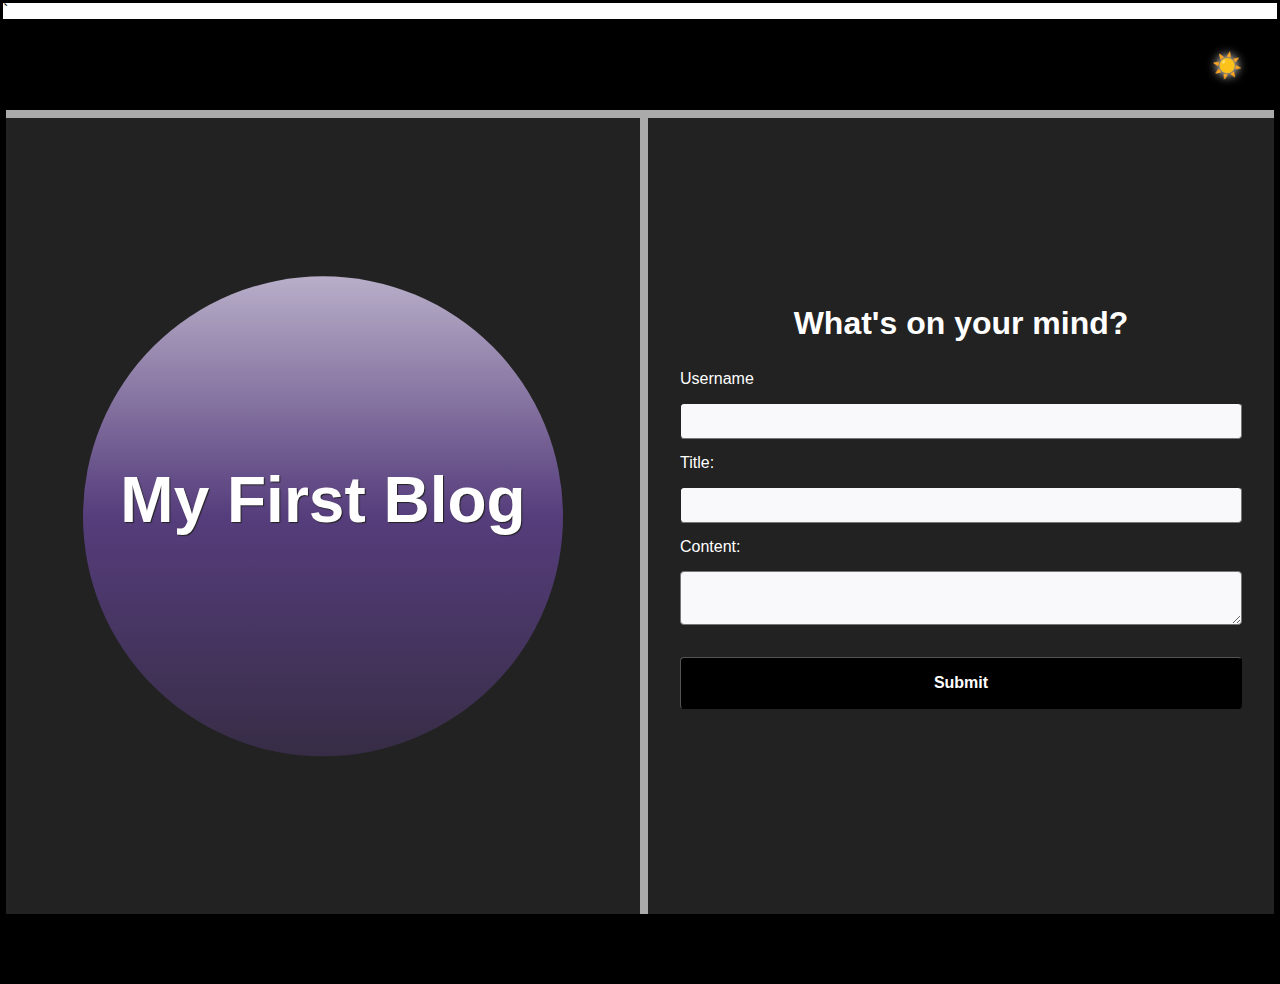
<file: index.html>
`<!DOCTYPE html>
<html lang="en">
  <head>
    <meta charset="UTF-8" />
    <meta name="viewport" content="width=device-width, initial-scale=1.0" />
    <meta http-equiv="X-UA-Compatible" content="ie=edge" />
    <title>My First Blog</title>
    <link rel="stylesheet" href="./assets/css/styles.css" />
    <link rel="stylesheet" href="./assets/css/form.css" />
    <script defer src="./assets/js/logic.js" type="text/javascript"></script>
    <script defer src="./assets/js/form.js" type="text/javascript"></script>
  </head>
  <body>
    <div class="container dark">
      <!-- TODO: Create landing page elements -->
      <header>
        <div id="toggle">

          <label>
            <input type="radio" id="theme-switcher">
            <span id="emoji">☀️</span>
          </label>

        </div>
      </header>
      <main>
        <aside>
          <h2>My First Blog</h2>
        </aside>
        <section>
          <h2>What's on your mind?</h2>
          <form id="form">
            <label for="username">Username</label>
            <input type="text" id="username" />
            <label for="title">Title:</label>
            <input type="text" id="title" />
            <label for="content">Content:</label>
            <textarea id="content"></textarea>
            <input type="submit" id="submit">
          </input>
        </form>
      </section>
    </main>
    <footer>
    </footer>
  </div>
</body>
</html>
</file>
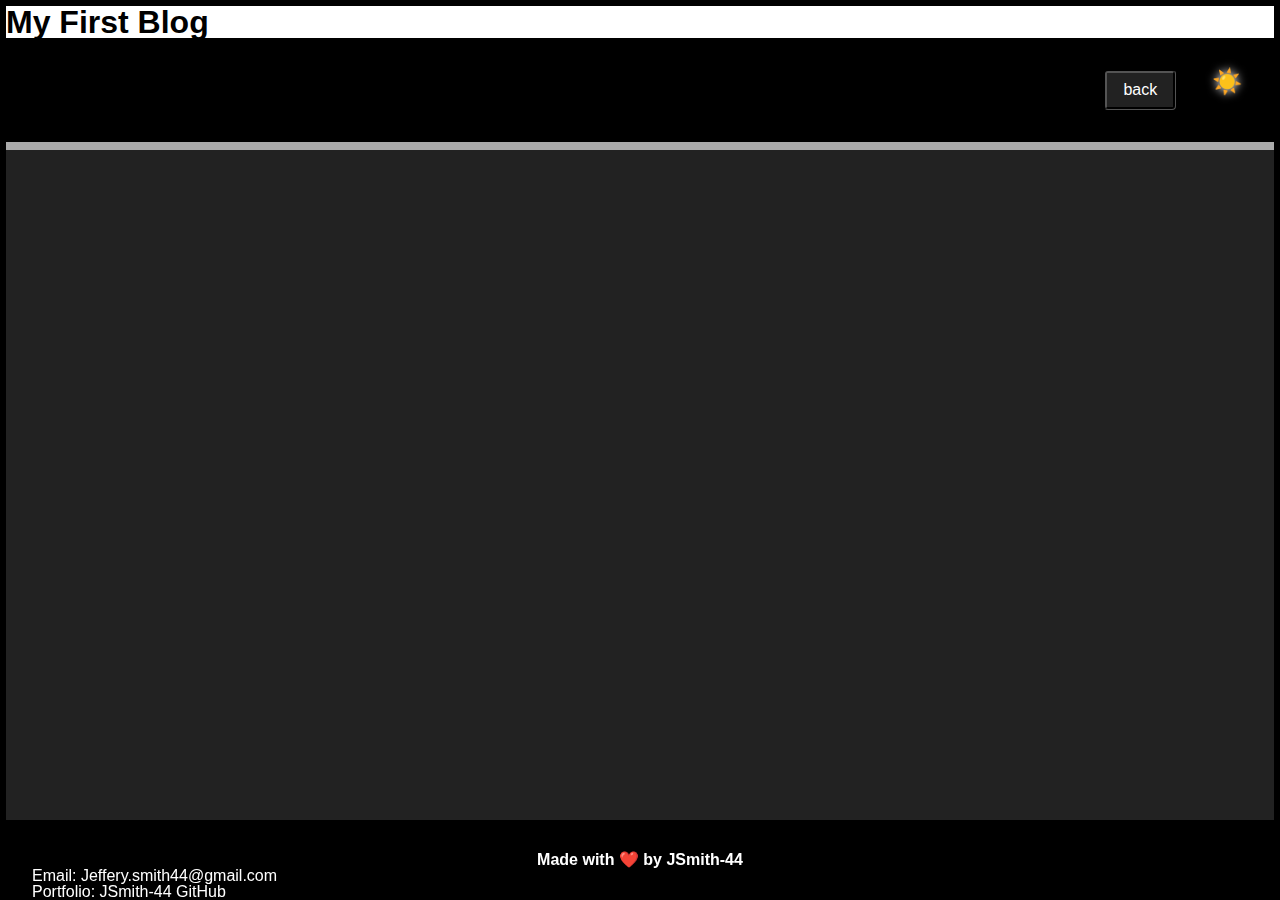
<file: blog.html>
<!DOCTYPE html>
<html lang="en">
  <head>
    <meta charset="UTF-8" />
    <meta name="viewport" content="width=device-width, initial-scale=1.0" />
    <meta http-equiv="X-UA-Compatible" content="ie=edge" />
    <title>My First Blog</title>

    <link rel="stylesheet" href="./assets/css/styles.css" />
    <link rel="stylesheet" href="./assets/css/blog.css" />

    <script defer src="./assets/js/logic.js" type="text/javascript"></script>
    <script defer src="./assets/js/blog.js" type="text/javascript"></script>
  </head>

  <body>
    <div class="container dark">
    <h1>My First Blog</h1>
    <!-- TODO: Create header, main, and footer elements -->
    <header>
      <div>
        <button id="back">back</button>
      </div>
      <div id="toggle">
        <label>
          <input type="radio" id="theme-switcher2" />
          <span id="emoji">☀️</span>
        </label>
      </div>
    </header>
    <main>
      <article></article>
    </main>
    <footer>
      <h3 id="love">Made with ❤️ by JSmith-44</h3>
      <p>Email: Jeffery.smith44@gmail.com</p>
      <p>Portfolio: JSmith-44 GitHub</p>
      <p>Blog: Fullstack</p>
    </footer>
  </div>
  </body>
</html>
</file>
<file: assets/css/form.css>
/*
  Form Styles
*/

/*
  Tags
*/

* {
  box-sizing: border-box;
}



main {
  display: flex;
  flex-wrap: wrap;
}

aside {
  background: linear-gradient(
    var(--light-accent),
    var(--circle-color),
    var(--dark-accent)
  );
  clip-path: circle(15rem at center);
  display: flex;
  justify-content: center;
  align-items: center;
}

aside,
section {
  flex: 1 1 50%;
}

aside > h2 {
  font-size: 4rem;
  color: white;
  text-shadow: 1px 1px 1px var(--dark-accent);
}

form {
  display: flex;
  flex-flow: column wrap;
  position: relative;
}

form > *:not(label) {
  margin: 1rem 0;
  padding: 0.5rem;
}

h2 {
  text-align: center;
  font-size: 2rem;
  margin-bottom: 2rem;
}

input[type=submit] {
  padding: 1rem;
  cursor: pointer;
  font-weight: bold;
  font-size: 1rem;
  background-color: var(--dark);
  color: var(--light);
}

input[type=submit]:active {
  box-shadow: 1px 1px 1px 1px rgba(0, 0, 0, .5);
  background-color: var(--dark-accent);
}

input[type=submit]:hover {
  border-style: inset;
  background-color: var(--dark-accent-action);
}

input,
textarea {
  border-radius: 4px;
  border-width: 1px;
  font-size: 1rem;
  background-color: var(--light-accent);
}

section {
  padding: 2rem;
  display: flex;
  align-items: stretch;
  flex-flow: column wrap;
  justify-content: center;
  border-left: double 1rem;
}

/*
  Classes
*/
.dark section {
  border-left: solid .5rem var(--disabled);
}

/*
  IDs
*/
#error {
  color: var(--error);
  opacity: .75;
  position: absolute;
  bottom: -2rem;
}

#theme-switcher {
  justify-content: left;
}
</file>
<file: assets/css/blog.css>
/*
  Blog Styles
*/

/*
  Tags
*/
a {
  text-decoration: none;
}

article {
  flex: 1 1 50%;
  border: 2px solid;
  border-radius: 4px;
  padding: 1rem;
  position: relative;
}

article blockquote {
  margin: 1rem;
  margin-bottom: 2rem;
  font-style: italic;
}

article h2 {
  text-transform: capitalize;
  border-bottom: thin solid;
}

article p {
  position: absolute;
  left: 1rem;
  bottom: 0.5rem;
  opacity: .75;
}

footer {
  position: fixed;
  inset: 0;
  top: calc(100% - 5rem);
}

li {
  margin: 1rem;
}

main {
  flex-direction: column;
  gap: 1em;
  padding: 1rem;
  height: calc(100vh - 11rem);
  overflow-y: scroll;
  justify-content: flex-start;
}

ul {
  list-style: none;
}

/*
  Classes
*/
.card {
  flex: 1 1 50%;
  border: 2px solid;
  border-radius: 4px;
}

.dark a {
  color: var(--light);
}

.light footer {
  border-top: double 1rem;
}

.light a {
  color: var(--dark);
}

/*
  IDs
*/
#back {
  padding: 0.5rem 1rem;
  border-radius: 4px;
  margin-right: 1rem;
  border: groove black;
  background-color: var(--dark-accent);
  color: var(--light);
}


#back:active {
  box-shadow: 1px 1px 1px 1px rgba(0, 0, 0, .5);
  background-color: var(--dark-accent);
}

#back:hover {
  border-style: inset;
  background-color: var(--dark-accent-action);
}

#love {
  text-align: center;
}

#theme-switcher2 {

  visibility: hidden;
  justify-content: right;
}
</file>
<file: assets/css/styles.css>
/*
  Resets
*/
*,
*:before,
*:after {
  margin: 0;
  padding: 0;
  box-sizing: border-box;
}

html {
  height: 100%;
}

body {
  min-height: 100%;
  line-height: 1;
  font-family: sans-serif;
  border-style: solid;
}

​h1,
h2,
h3,
h4,
h5,
h6 {
  font-size: 100%;
}

​input,
select,
option,
optgroup,
textarea,
button,
pre,
code {
  font-size: 100%;
  font-family: inherit;
}

​ol,
ul {
  list-style: none;
}

/*
  General Styles
*/
/*
  Universal
*/
:root {
  --light: #fff;
  --light-accent: #f9f9fb;
  --dark: #000;
  --dark-accent: #222;
  --dark-accent-action: #111;
  --action: #563d7c;
  --action-accent: #8570a5;
  --disabled: #aaa;
  --error: #ff0022;
  --circle-color: #563d7c;
}

* {
  transition: background-color ease-in .5s;
}

/*
  Tags
*/
header {
  display: flex;
  flex-flow: row wrap;
  justify-content: right;
}

header,
footer {
  padding: 2rem;
}

main {
  height: calc(100vh - 6rem);
  display: flex;
  justify-content: center;
  align-items: stretch;
  border-top: double 1rem;

}
.container {
  border-style: solid;
}

/*
  Classes
*/
.dark header,
.dark footer {
  background-color: var(--dark);
  color: var(--light);
}


.dark main {
  background-color: var(--dark-accent);
  color: var(--light);
  border-top: solid .5rem var(--disabled);
}

.light header,
.light footer {
  background-color: var(--light);
  color: var(--dark);
}

.light main {
  background-color: var(--light-accent);
  color: var(--dark);
}

/*
  IDs
*/
#toggle {
  display: flex;
  font-size: 1.52em;
  margin: 0;
  padding: 0;
  background: transparent;
  border: none;
  cursor: pointer;
  text-shadow: 0px 0px .5rem var(--light-accent);
  justify-content: right;
}

#theme-switcher {

  visibility: hidden;
  justify-content: right;
}
</file>
